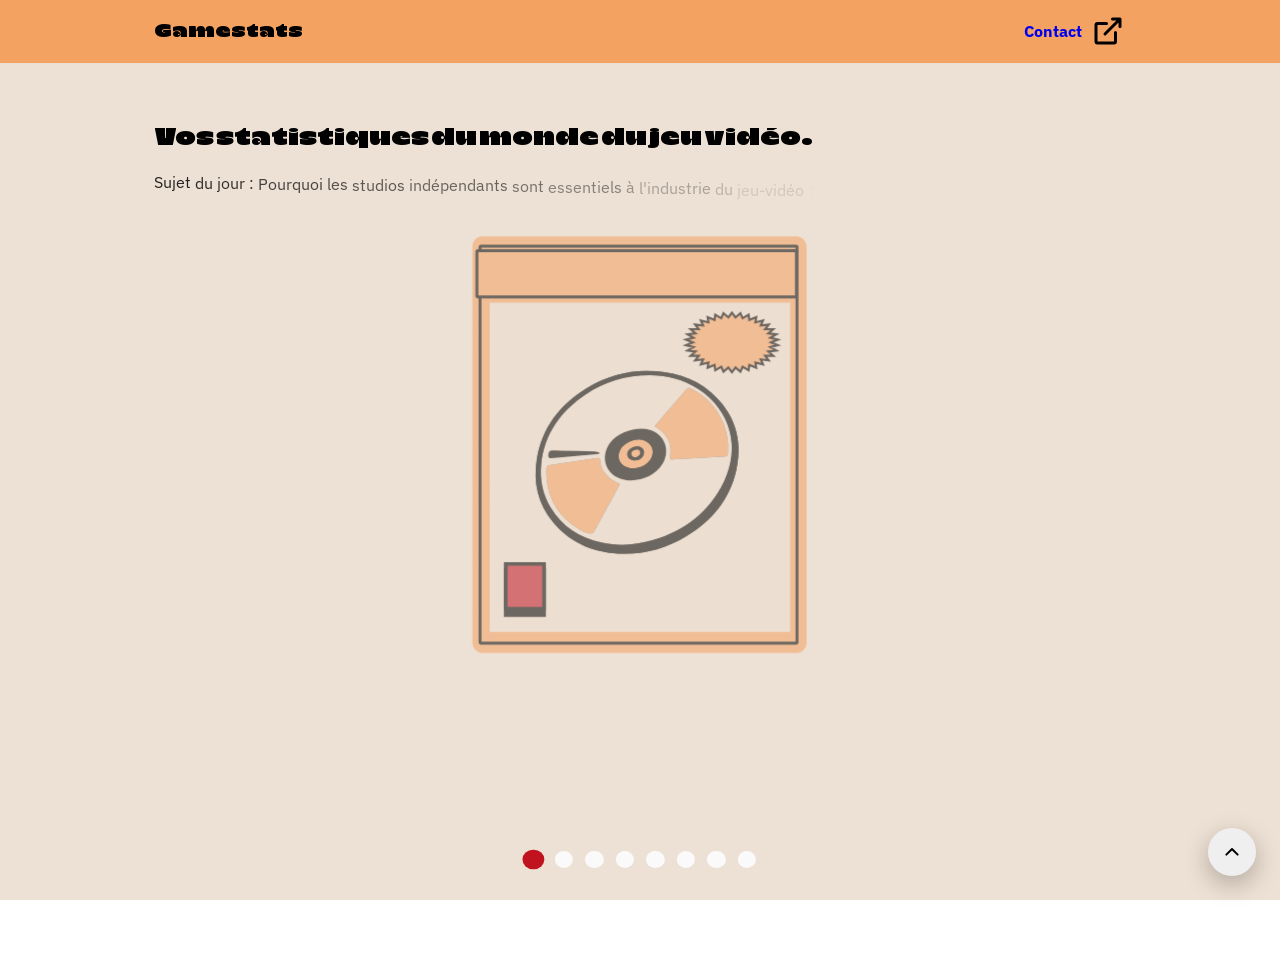
<file: index.html>
<!DOCTYPE html>
<html lang="fr">
<head>
    <meta charset="UTF-8">
    <title>Gamestats</title>
    <link rel="icon" type="image/x-icon" href="assets/favicon/favicon.ico">
    <link rel="stylesheet" href="css/style.css">
    <link rel="stylesheet" href="css/tokens.css">

</head>
<header>
    <div class="page-content header-content">

            <div id="header-left" class="container">
                <h3>Gamestats</h3>
            </div>

        <div id="header-right" class="container">
            <a class="button" href="https://basileferi.fr">
                <h4>Contact</h4>
                <svg xmlns='http://www.w3.org/2000/svg' width='36px' height='36px' viewBox='0 0 24 24'><title>
                    external_link_line</title>
                    <g id="external_link_line" fill='none'>
                        <path d='M24 0v24H0V0zM12.593 23.258l-.011.002-.071.035-.02.004-.014-.004-.071-.035c-.01-.004-.019-.001-.024.005l-.004.01-.017.428.005.02.01.013.104.074.015.004.012-.004.104-.074.012-.016.004-.017-.017-.427c-.002-.01-.009-.017-.017-.018m.265-.113-.013.002-.185.093-.01.01-.003.011.018.43.005.012.008.007.201.093c.012.004.023 0 .029-.008l.004-.014-.034-.614c-.003-.012-.01-.02-.02-.022m-.715.002a.023.023 0 0 0-.027.006l-.006.014-.034.614c0 .012.007.02.017.024l.015-.002.201-.093.01-.008.004-.011.017-.43-.003-.012-.01-.01z'/>
                        <path fill='#000000FF'
                              d='M11 6a1 1 0 1 1 0 2H5v11h11v-6a1 1 0 1 1 2 0v6a2 2 0 0 1-2 2H5a2 2 0 0 1-2-2V8a2 2 0 0 1 2-2zm9-3a1 1 0 0 1 1 1v5a1 1 0 1 1-2 0V6.414l-8.293 8.293a1 1 0 0 1-1.414-1.414L17.586 5H15a1 1 0 1 1 0-2Z'/>
                    </g>
                </svg>
            </a>
        </div>
    </div>
    <aside class="progress">
        <ul class="progress-list">
            <li data-section="section1"></li>
            <li data-section="section2"></li>
            <li data-section="section3"></li>
            <li data-section="section4"></li>
            <li data-section="section5"></li>
            <li data-section="section6"></li>
            <li data-section="section7"></li>
            <li data-section="section8"></li>
        </ul>
    </aside>
</header>
<body>

<main class="snap-container">

    <section id="footer-section">
        <footer>
            <div class="page-content">
                <div class="container">
                    <h3>Gamestats</h3>
                </div>
                <div class="container footer-content">
                    <h5 data-copyright></h5>
                </div>
                <button
                        type="button"
                        id="scrollToTopBtn"
                        aria-label="Remonter en haut de la page"
                >
                    <svg
                            xmlns="http://www.w3.org/2000/svg"
                            width="24"
                            height="24"
                            viewBox="0 0 24 24"
                            aria-hidden="true"
                    >
                        <title>up_line</title>
                        <g id="up_line" fill="none" fill-rule="evenodd">
                            <path d="M24 0v24H0V0h24Z" />
                            <path
                                    fill="#000000FF"
                                    d="M11.293 8.293a1 1 0 0 1 1.414 0l5.657 5.657a1 1 0 0 1-1.414 1.414L12 10.414l-4.95 4.95a1 1 0 0 1-1.414-1.414l5.657-5.657Z"
                            />
                        </g>
                    </svg>
                </button>
            </div>
        </footer>
    </section>

</main>


<script src="lib/gsap.min.js"></script>
<script src="lib/SplitText.min.js"></script>
<script src="lib/ScrambleTextPlugin.min.js"></script>

<script src="lib/lottie.min.js"></script>
<script src="lib/chart.umd.min.js"></script>

<script src="js/section.js"></script>
<script src="js/main.js"></script>
</body>
</html>
</file>
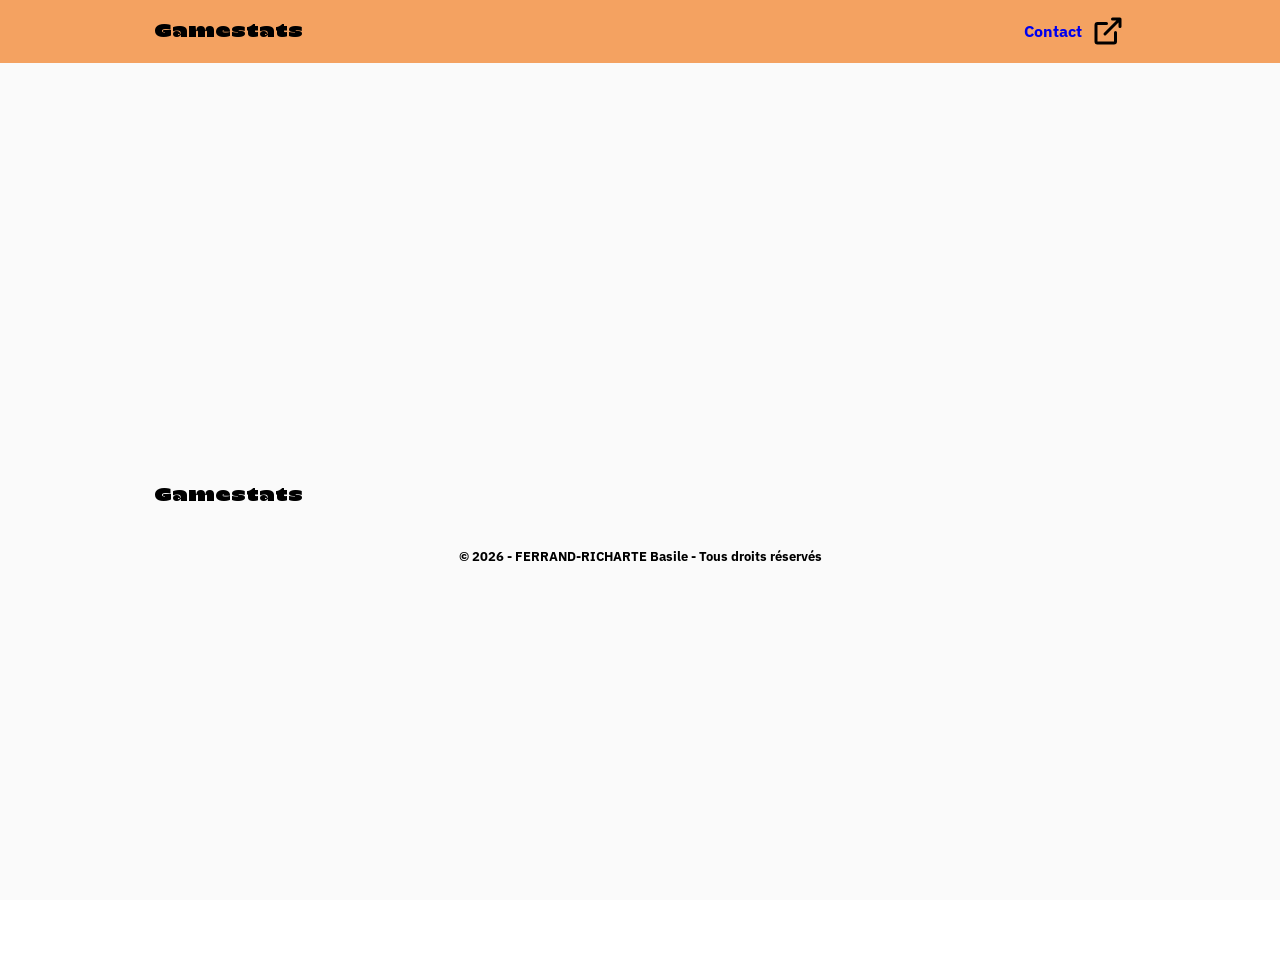
<file: GameStats/index.html>
<!DOCTYPE html>
<html lang="fr">
<head>
    <meta charset="UTF-8">
    <title>Gamestats</title>
    <link rel="stylesheet" href="css/style.css">
    <link rel="stylesheet" href="css/tokens.css">

</head>
<header>
    <div class="page-content header-content">
        <div id="header-left" class="container">
            <h3>Gamestats</h3>
        </div>
        <div id="header-right" class="container">
            <a class="button" href="https://basileferi.fr">
                <h4>Contact</h4>
                <svg xmlns='http://www.w3.org/2000/svg' width='36px' height='36px' viewBox='0 0 24 24'><title>
                    external_link_line</title>
                    <g id="external_link_line" fill='none'>
                        <path d='M24 0v24H0V0zM12.593 23.258l-.011.002-.071.035-.02.004-.014-.004-.071-.035c-.01-.004-.019-.001-.024.005l-.004.01-.017.428.005.02.01.013.104.074.015.004.012-.004.104-.074.012-.016.004-.017-.017-.427c-.002-.01-.009-.017-.017-.018m.265-.113-.013.002-.185.093-.01.01-.003.011.018.43.005.012.008.007.201.093c.012.004.023 0 .029-.008l.004-.014-.034-.614c-.003-.012-.01-.02-.02-.022m-.715.002a.023.023 0 0 0-.027.006l-.006.014-.034.614c0 .012.007.02.017.024l.015-.002.201-.093.01-.008.004-.011.017-.43-.003-.012-.01-.01z'/>
                        <path fill='#000000FF'
                              d='M11 6a1 1 0 1 1 0 2H5v11h11v-6a1 1 0 1 1 2 0v6a2 2 0 0 1-2 2H5a2 2 0 0 1-2-2V8a2 2 0 0 1 2-2zm9-3a1 1 0 0 1 1 1v5a1 1 0 1 1-2 0V6.414l-8.293 8.293a1 1 0 0 1-1.414-1.414L17.586 5H15a1 1 0 1 1 0-2Z'/>
                    </g>
                </svg>
            </a>
        </div>
    </div>
    <aside class="progress">
        <ul class="progress-list">
            <li data-section="section1"></li>
            <li data-section="section2"></li>
            <li data-section="section3"></li>
            <li data-section="section4"></li>
            <li data-section="section5"></li>
            <li data-section="section6"></li>
            <li data-section="section7"></li>
            <li data-section="section8"></li>
        </ul>
    </aside>
</header>
<body>

<main class="snap-container">

    <section id="footer-section">
        <footer>
            <div class="page-content">
                <div class="container">
                    <h3>Gamestats</h3>
                </div>
                <div class="container footer-content">
                    <h5 data-copyright></h5>
                </div>
            </div>
        </footer>
    </section>

</main>
<script src="lib/chart.umd.min.js"></script>
<script src="lib/lottie.min.js"></script>
<script src="js/section.js"></script>
<script src="js/main.js"></script>
<script>
    const year = new Date().getFullYear();
    document.querySelector("[data-copyright]").textContent =
        `© ${year} - FERRAND-RICHARTE Basile - Tous droits réservés`;
</script>
</body>
</html>
</file>
<file: css/style.css>
@import url('https://fonts.googleapis.com/css2?family=IBM+Plex+Sans:ital,wght@0,100..700;1,100..700&display=swap');

@font-face {
    font-family: "LC Mogi";
    src: url("../assets/fonts/woff2/LCMogi-C.woff2") format("woff2"),
    url("../assets/fonts/ttf/LCMogi-C.ttf") format("truetype");
    font-weight: 700;
    font-style: normal;
    font-display: swap;
}

html, body {
    margin: 0;
    padding: 0;
    height: 100%;
    overflow: hidden;
}

.page-content {
    padding-inline: clamp(3rem, 12vw, 12.19rem);
    box-sizing: border-box;
}

h1, h2, h3 {
    font-family: "LC Mogi", monospace;
}

h4, h5, h6 {
    font-family: "IBM Plex Sans", monospace;
}

p {
    font-family: "IBM Plex Sans", monospace;
}

.snap-container {
    height: 100vh;
    overflow-y: scroll;
    scroll-snap-type: y mandatory;
    scroll-behavior: smooth;
    padding-top: 3.75rem;
    scroll-padding-top: 3.75rem;
}

section {
    min-height: 100vh;
    width: 100%;
    scroll-snap-align: start;
    scroll-snap-stop: always;
    display: flex;
    flex-direction: column;
    box-sizing: border-box;
}

#footer-section {
    scroll-snap-align: start;
    scroll-snap-stop: always;
    min-height: 100vh;
}

header {
    background-color: var(--color-primary);
    position: fixed;
    width: 100%;
    z-index: 1000;
    display: flex;
}

.header-content {
    width: 100%;
    display: flex;
    align-items: center;
}

#header-right .button {
    display: inline-flex;
    align-items: center;
    gap: 8px;
}

#header-right {
    margin-left: auto;
}

section .footer-content {
    display: flex;
    flex-direction: column;
    align-items: center;
    text-align: center;
    width: 100%;
}

footer .footer-content {
    gap: 0.5rem;
}

a:visited {
    color: #3e3e3e;
}

/* ============================================
   BARRE DE PROGRESSION
   ============================================ */
.progress {
    position: fixed;
    bottom: 24px;
    left: 50%;
    transform: translateX(-50%);
    z-index: 1000;
    padding: 0.5rem;
}

.progress-list {
    list-style: none;
    margin: 0;
    padding: 0;
    display: flex;
    flex-direction: row;
    gap: 12px;
}

.progress-list li {
    width: 1.15831rem;
    height: 1.05869rem;
    border-radius: 50%;
    background: var(--color-tertiary);
    transition: background 0.3s ease, transform 0.3s ease;
    cursor: pointer;
}

.progress-list li:hover {
    transform: scale(1.2);
}

.progress-list li.active {
    background: var(--color-secondary);
    transform: scale(1.15);
}

/* Mobile : dots plus gros */
@media (max-width: 768px) {
    .progress-list li {
        width: 1.5rem;
        height: 1.5rem;
    }

    .progress-list {
        gap: 16px;
    }
}

/* ============================================
   LAYOUT SECTION AVEC CONTENU DYNAMIQUE
   ============================================ */

section .page-content {
    display: flex;
    flex-direction: column;
    min-height: calc(100vh - 3.75rem);
    padding-top: 4rem;
    padding-bottom: 3rem;
    gap: 2rem;
}

.stat-header {
    flex-shrink: 0;
}

.stat-title {
    margin: 0 0 1rem 0;
    line-height: 1.2;
}

.stat-text {
    margin: 0;
    white-space: pre-line;
    line-height: 1.6;
}


.stat-content {
    flex-grow: 1;
    display: flex;
    justify-content: center;
    align-items: center;
    min-height: 200px;
    max-height: 50vh;
    overflow: visible;
}


.stat-footer {
    flex-shrink: 0;
    min-height: 2.5rem;
    display: flex;
    align-items: center;
    margin-top: auto;
}


.stat-source {
    font-family: "IBM Plex Sans", monospace;
    font-size: 0.9rem;
    color: var(--color-secondary);
    text-decoration: none;
    transition: transform 0.2s ease;
    display: inline-flex;
    align-items: center;
    gap: 0.3rem;
}

.stat-source:hover {
    opacity: 0.7;
    transform: translateX(2px);
}

.stat-source::after {
    content: "↗";
    font-size: 1rem;
    transition: transform 0.2s ease;
}

.stat-source:hover::after {
    transform: translate(2px, -2px);
}

.stat-source-placeholder {
    min-height: 1.5rem;
    display: block;
}

/* ============================================
   CONTENU VISUEL
   ============================================ */
.stat-content img {
    max-width: 100%;
    max-height: 100%;
    height: auto;
    border-radius: 8px;
    object-fit: contain;
}

.stat-content canvas {
    max-width: 100%;
    max-height: 100%;
}

.lottie-container {
    width: 100%;
    max-width: 500px;
    height: 100%;
    max-height: 100%;
}

/* ============================================
   HOVER EFFECTS SUR ÉLÉMENTS INTERACTIFS
   ============================================ */
.button {
    text-decoration: none;
    transition: transform 0.2s ease, opacity 0.2s ease;
}

.button:hover {
    transform: translateY(-2px);
    opacity: 0.9;
}

#scrollToTopBtn {
    position: fixed;
    bottom: 24px;
    right: 24px;
    width: 48px;
    height: 48px;
    display: flex;
    align-items: center;
    justify-content: center;
    border: none;
    border-radius: 999px;
    color: white;
    cursor: pointer;
    box-shadow: 0 8px 24px rgba(0, 0, 0, 0.25);
    transition: transform 0.2s ease, box-shadow 0.2s ease;
}

#scrollToTopBtn svg {
    width: 24px;
    height: 24px;
    fill: currentColor;
}

#scrollToTopBtn:hover {
    transform: translateY(-4px) scale(1.05);
    box-shadow: 0 12px 32px rgba(0, 0, 0, 0.35);
}

#scrollToTopBtn:active {
    transform: translateY(0) scale(0.98);
    box-shadow: 0 6px 16px rgba(0, 0, 0, 0.2);
}

#scrollToTopBtn:focus-visible {
    outline: 2px solid #fff;
    outline-offset: 2px;
}

/* ============================================
   RESPONSIVE
   ============================================ */
@media (max-width: 768px) {
    .page-content {
        padding-inline: 2rem;
    }

    section .page-content {
        padding-top: 3rem;
        padding-bottom: 2rem;
        gap: 1.5rem;
    }

    .stat-content {
        max-height: 45vh;
        min-height: 150px;
    }

    .lottie-container {
        max-width: 100%;
    }

    .stat-source {
        font-size: 0.85rem;
    }

    #scrollToTopBtn {
        bottom: 90px;
        right: 16px;
        width: 44px;
        height: 44px;
    }
}

@media (max-width: 480px) {
    .page-content {
        padding-inline: 1.5rem;
    }

    section .page-content {
        padding-top: 2.5rem;
        padding-bottom: 1.5rem;
        gap: 1.25rem;
    }

    .stat-title {
        font-size: 1.5rem;
    }

    .stat-text {
        font-size: 0.95rem;
    }

    .stat-content {
        max-height: 40vh;
        min-height: 120px;
    }

    .stat-footer {
        min-height: 2rem;
    }

    .stat-source {
        font-size: 0.8rem;
    }
}

/* ============================================
   HOVER TITRE — ESPACEMENT + SOULIGNEMENT
   ============================================ */

.stat-title {
    position: relative;
    display: inline-block;

    transition:
            letter-spacing 0.3s ease,
            transform 0.3s ease;
}

/* underline moderne */
.stat-title::after {
    content: "";
    position: absolute;
    left: 0;
    bottom: -0.25em;

    width: 100%;
    height: 2px;

    background-color: currentColor;

    transform: scaleX(0);
    transform-origin: left;
    transition: transform 0.35s ease;
}

.stat-title:hover {
    letter-spacing: 0.06em;
}

.stat-title:hover::after {
    transform: scaleX(1);
}

/* Désactivation hover sur devices tactiles */
@media (hover: none) {
    .stat-title:hover {
        letter-spacing: normal;
    }

    .stat-title::after {
        display: none;
    }
}
</file>
<file: css/tokens.css>
:root {

    /* Orange/Jaune Ocre */
    --color-primary: #F4A261;

    /* Rouge Carmin */
    --color-secondary: #C1121F;

    /* Blanc cassé */
    --color-tertiary: #FAFAFA;

    /* Noir charbon */
    --color-text: #0B0B0B;

    /* Beige Brut */
    --color-background: #EDE0D4;

    --font-display: "LC Mogi", sans-serif;
    --font-body: "IBM Plex Sans", sans-serif;


    :root {
        --vh: 1vh;
    }

    section {
        height: calc(var(--vh) * 100);
    }

}
</file>
<file: GameStats/css/style.css>
@import url('https://fonts.googleapis.com/css2?family=IBM+Plex+Sans:ital,wght@0,100..700;1,100..700&display=swap');

@font-face {
    font-family: "LC Mogi";
    src: url("../assets/fonts/woff2/LCMogi-C.woff2") format("woff2"),
    url("../assets/fonts/ttf/LCMogi-C.ttf") format("truetype");
    font-weight: 700;
    font-style: normal;
    font-display: swap;
}


html, body {
    margin: 0;
    padding: 0;
    height: 100%;
    overflow: hidden;
}

.page-content {
    padding-inline: clamp(3rem, 12vw, 12.19rem);
    box-sizing: border-box;
}


h1, h2, h3 {
    font-family: "LC Mogi", monospace;
}

h4, h5, h6 {
    font-family: "IBM Plex Sans", monospace;
}

p {
    font-family: "IBM Plex Sans", monospace;
}

.snap-container {
    height: 100vh;
    overflow-y: scroll;
    scroll-snap-type: y mandatory;
    scroll-behavior: smooth;
    padding-top: 3.75rem;
}

section {
    height: 100vh;
    width: 100%;
    scroll-snap-align: start;
    scroll-snap-stop: always;
    display: flex;
    flex-direction: column;
    justify-content: center;
    padding-top: 80px;
    box-sizing: border-box;
}



header {
    background-color: var(--color-primary);
    position: fixed;
    width: 100%;
    z-index: 1000;
    display: flex;
}

.header-content {
    width: 100%;
    display: flex;
    align-items: center;
}

#header-right .button {
    display: inline-flex;
    align-items: center;
    gap: 8px;
}


#header-right {
    margin-left: auto;
}

section .footer-content {
    display: flex;
    flex-direction: column;   /* stack vertically */
    align-items: center;      /* horizontal centering */
    text-align: center;
    width: 100%;
}

footer .footer-content {
    gap: 0.5rem; /* adjust as needed */
}


a:visited {
    color: #3e3e3e;
}



.progress {
    position: fixed;
    bottom: 24px;
    left: 50%;
    transform: translateX(-50%);
    z-index: 1000;
}

.progress-list {
    list-style: none;
    margin: 0;
    padding: 0;

    display: flex;
    flex-direction: row;
    gap: 12px;
}

.progress-list li {
    width: 1.15831rem;
    height: 1.05869rem;
    border-radius: 50%;
    background: var(--color-tertiary);
}

.progress-list li.active {
    background: var(--color-secondary);
}




#section1 {
    background-color: var(--color-background);
}

#section2 {
    background-color: var(--color-tertiary);
}

#section3 {
    background-color: var(--color-primary);
}

#section4 {
    background-color: var(--color-background);
}

#section5 {
    background-color: var(--color-tertiary);
}

#section6 {
    background-color: var(--color-primary);
}

#section7 {
    background-color: var(--color-background);
}

#section8 {
    background-color: var(--color-tertiary);
}

#footer-section {
    background-color: var(--color-tertiary);
}



nav li.active a {
    font-weight: bold;
    color: var(--color-secondary);
}


/* ============================================
   LAYOUT SECTION AVEC CONTENU DYNAMIQUE
   ============================================ */

/**
 * Structure : Titre + Texte en haut, Contenu au centre, Source en bas
 *
 * POURQUOI ce layout ?
 * - Flexbox permet un alignement vertical flexible
 * - justify-content: space-between sépare le haut et le bas
 * - Le contenu dynamique prend l'espace restant
 */
section .page-content {
    display: flex;
    flex-direction: column;
    justify-content: space-between;
    flex: 1;
    position: relative;
    padding-bottom: 3rem; /* Espace pour la source */
}

/**
 * Conteneur du contenu dynamique (Chart/Image/Lottie)
 *
 * POURQUOI flex: 1 ?
 * - Prend tout l'espace disponible entre le texte et la source
 * - S'adapte automatiquement à la hauteur de la section
 */
.stat-content {
    flex: 1;
    display: flex;
    justify-content: center;
    align-items: center;
    margin: 2rem 0;
    min-height: 300px;
}

/**
 * Styles spécifiques aux différents types de contenu
 */

/* Images */
.stat-content img {
    max-width: 100%;
    max-height: 400px;
    height: auto;
    border-radius: 8px;
    object-fit: contain;
}

/* Canvas Chart.js */
.stat-content canvas {
    max-width: 100%;
    max-height: 400px ;
}

.lottie-container {
    width: 100%;
    max-width: 500px;
    height: 400px;
}

/* Mobile : Lotties plus grands */
@media (max-width: 768px) {
    .lottie-container {
        max-width: 100%;  /* Prend toute la largeur disponible */
        height: 700px !important;    /* Plus haut qu'en desktop */
        min-height: 500px !important;
    }
}

/* Très petits écrans */
@media (max-width: 480px) {
    .lottie-container {
        height: 500px !important;    /* Ajustement pour petits écrans */
    }
}

.button {
    text-decoration: none;
}

/**
 * Lien source en bas à gauche
 *
 * POURQUOI position: absolute ?
 * - Toujours en bas à gauche, même si le contenu varie
 * - Ne perturbe pas le flow des autres éléments
 */
.stat-source {
    position: absolute;
    bottom: 1rem;
    left: clamp(3rem, 12vw, 12.19rem); /* Même padding que .page-content */
    font-family: "IBM Plex Sans", monospace;
    font-size: 0.9rem;
    color: var(--color-secondary);
    text-decoration: none;
    transition: opacity 0.3s ease;
    display: flex;
    align-items: center;
    gap: 0.3rem;
}

.stat-source:hover {
    opacity: 0.7;
}

.stat-source::after {
    content: "↗";
    font-size: 1rem;
}

/* ============================================
   RESPONSIVE
   ============================================ */
@media (max-width: 768px) {
    .stat-content {
        min-height: 200px;
    }

    .lottie-container {
        height: 300px;
    }

    .stat-source {
        left: 3rem;
        font-size: 0.8rem;
    }
}
</file>
<file: GameStats/css/tokens.css>
:root {

    /* Orange/Jaune Ocre */
    --color-primary: #F4A261;

    /* Rouge Carmin */
    --color-secondary: #C1121F;

    /* Blanc cassé */
    --color-tertiary: #FAFAFA;

    /* Noir charbon */
    --color-text: #0B0B0B;

    /* Beige Brut */
    --color-background: #EDE0D4;

    --font-display: "LC Mogi", sans-serif;
    --font-body: "IBM Plex Sans", sans-serif;


    :root {
        --vh: 1vh;
    }

    section {
        height: calc(var(--vh) * 100);
    }

}
</file>
